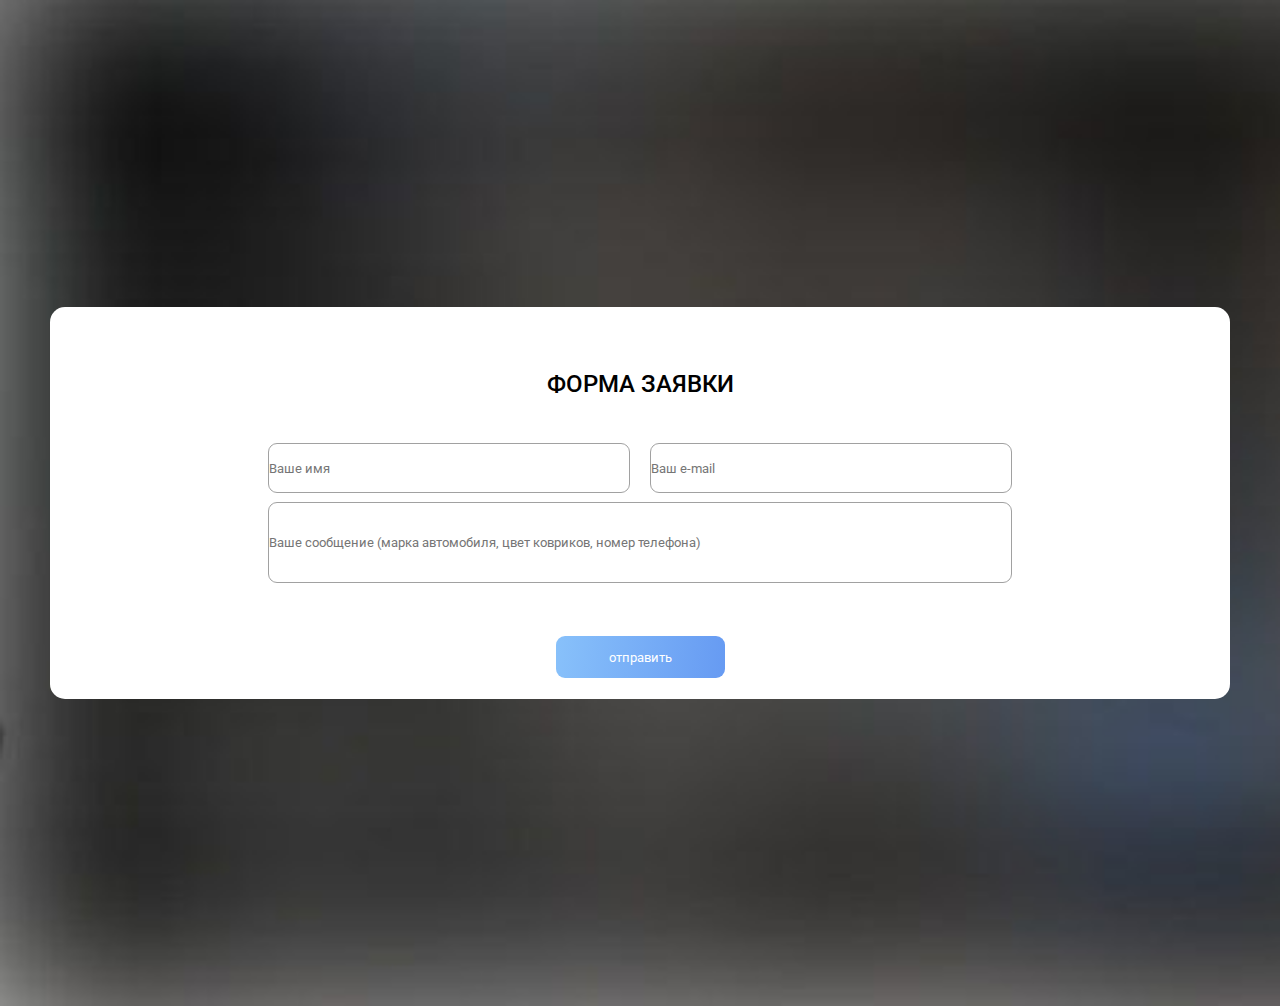
<file: New folder/index.html>
<!DOCTYPE html>
<html lang="en">
<head>
    <meta charset="UTF-8">
    <meta name="viewport" content="width=device-width, initial-scale=1.0">
    <title>Document</title>
    <link rel="stylesheet" href="style.css">
</head>
<body>
    <header class="header container">
        <div class="input-box">
            <h1>ФОРМА ЗАЯВКИ</h1>
            <div class="inputs">
                <input type="text" placeholder="Ваше имя">
            <input type="email" placeholder="Ваш e-mail">
            <input class="input3
            " type="text" placeholder="Ваше сообщение (марка автомобиля, цвет ковриков, номер телефона)">
            </div>
            <button>отправить</button>
        </div>
    </header>
</body>
</html>
</file>
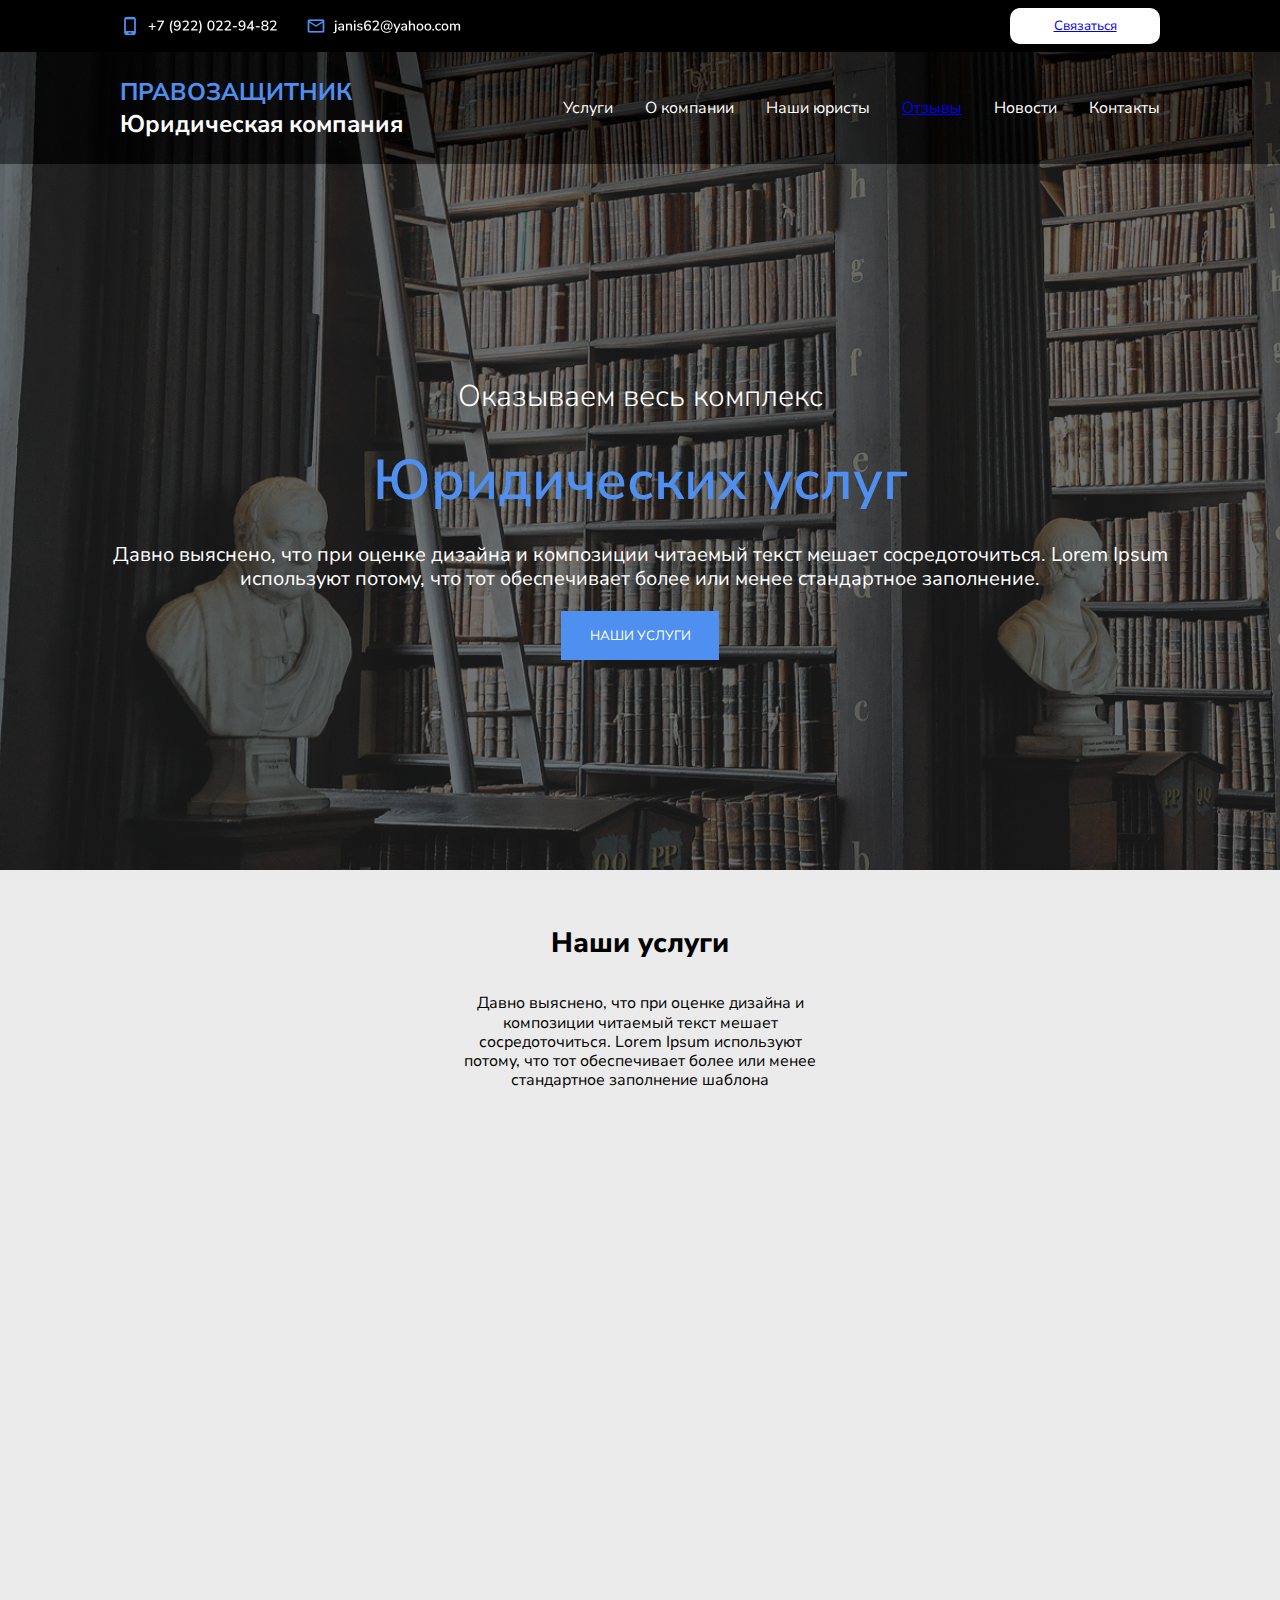
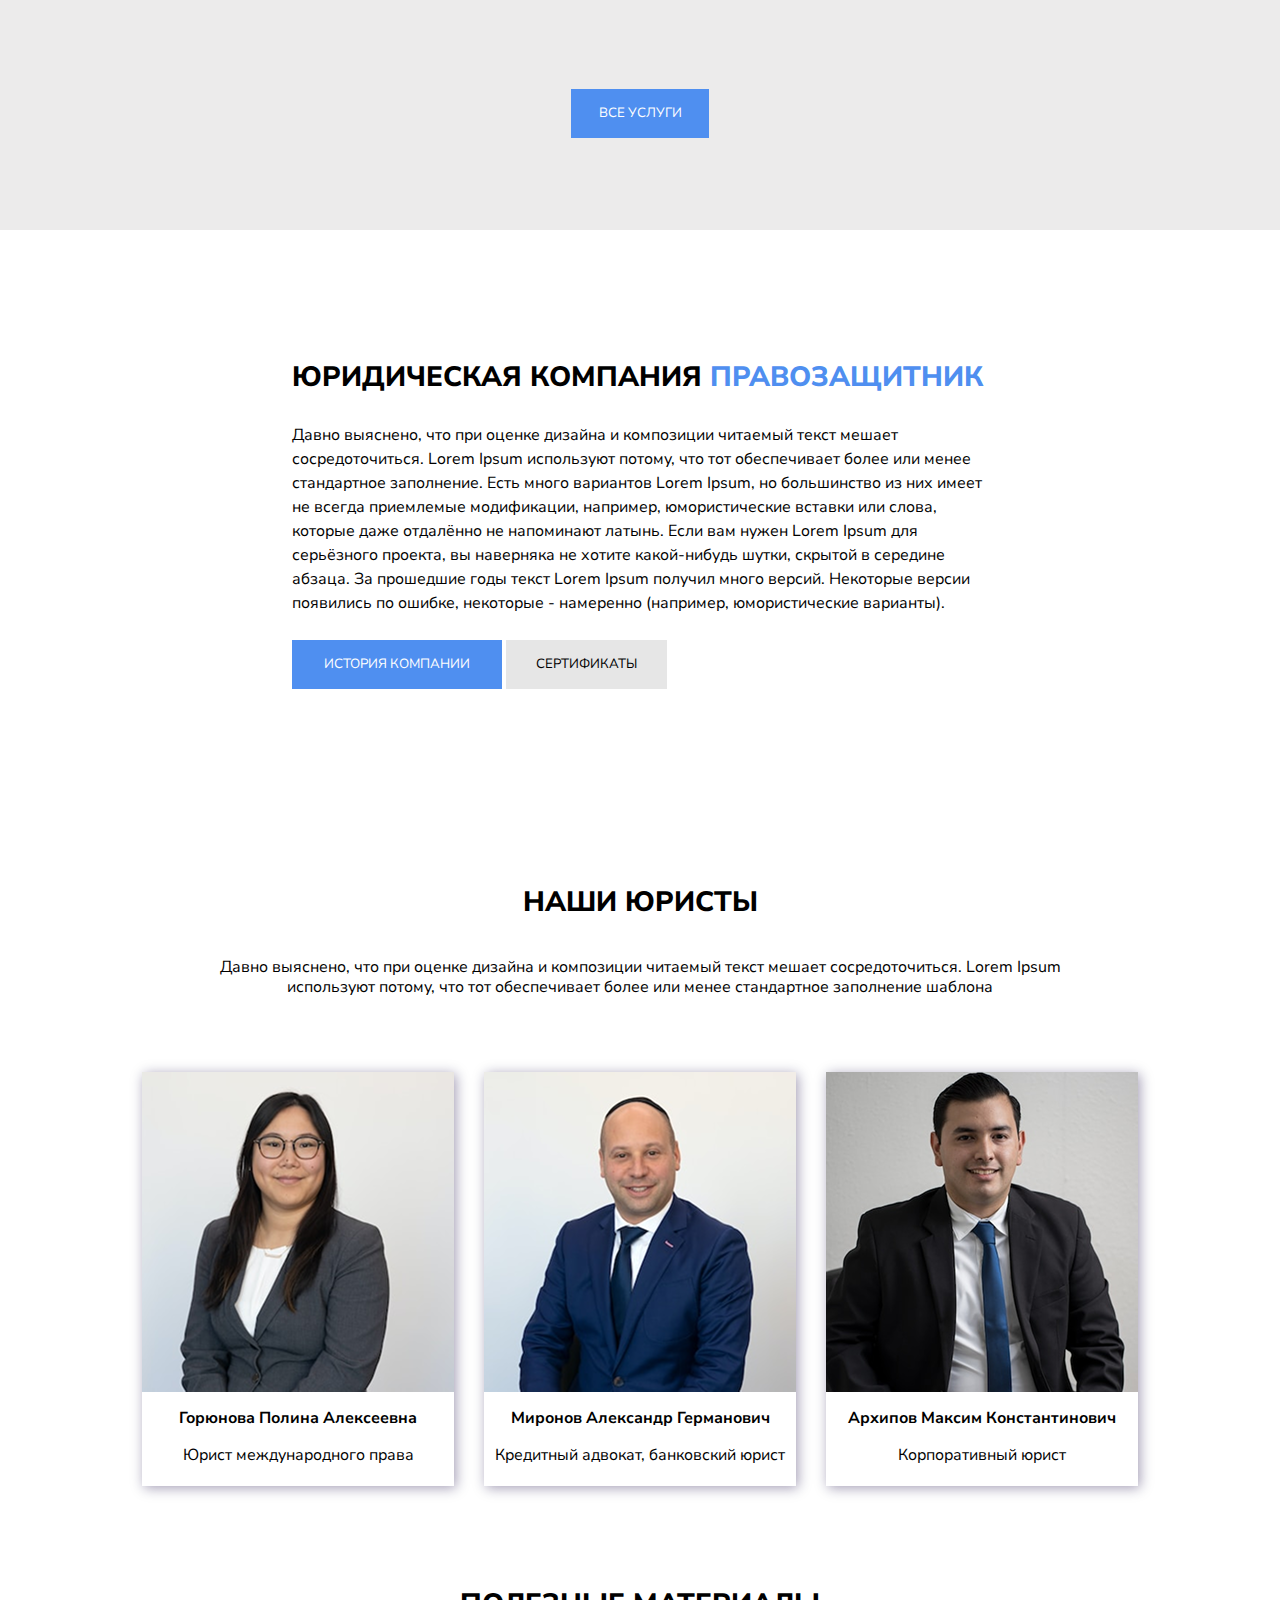
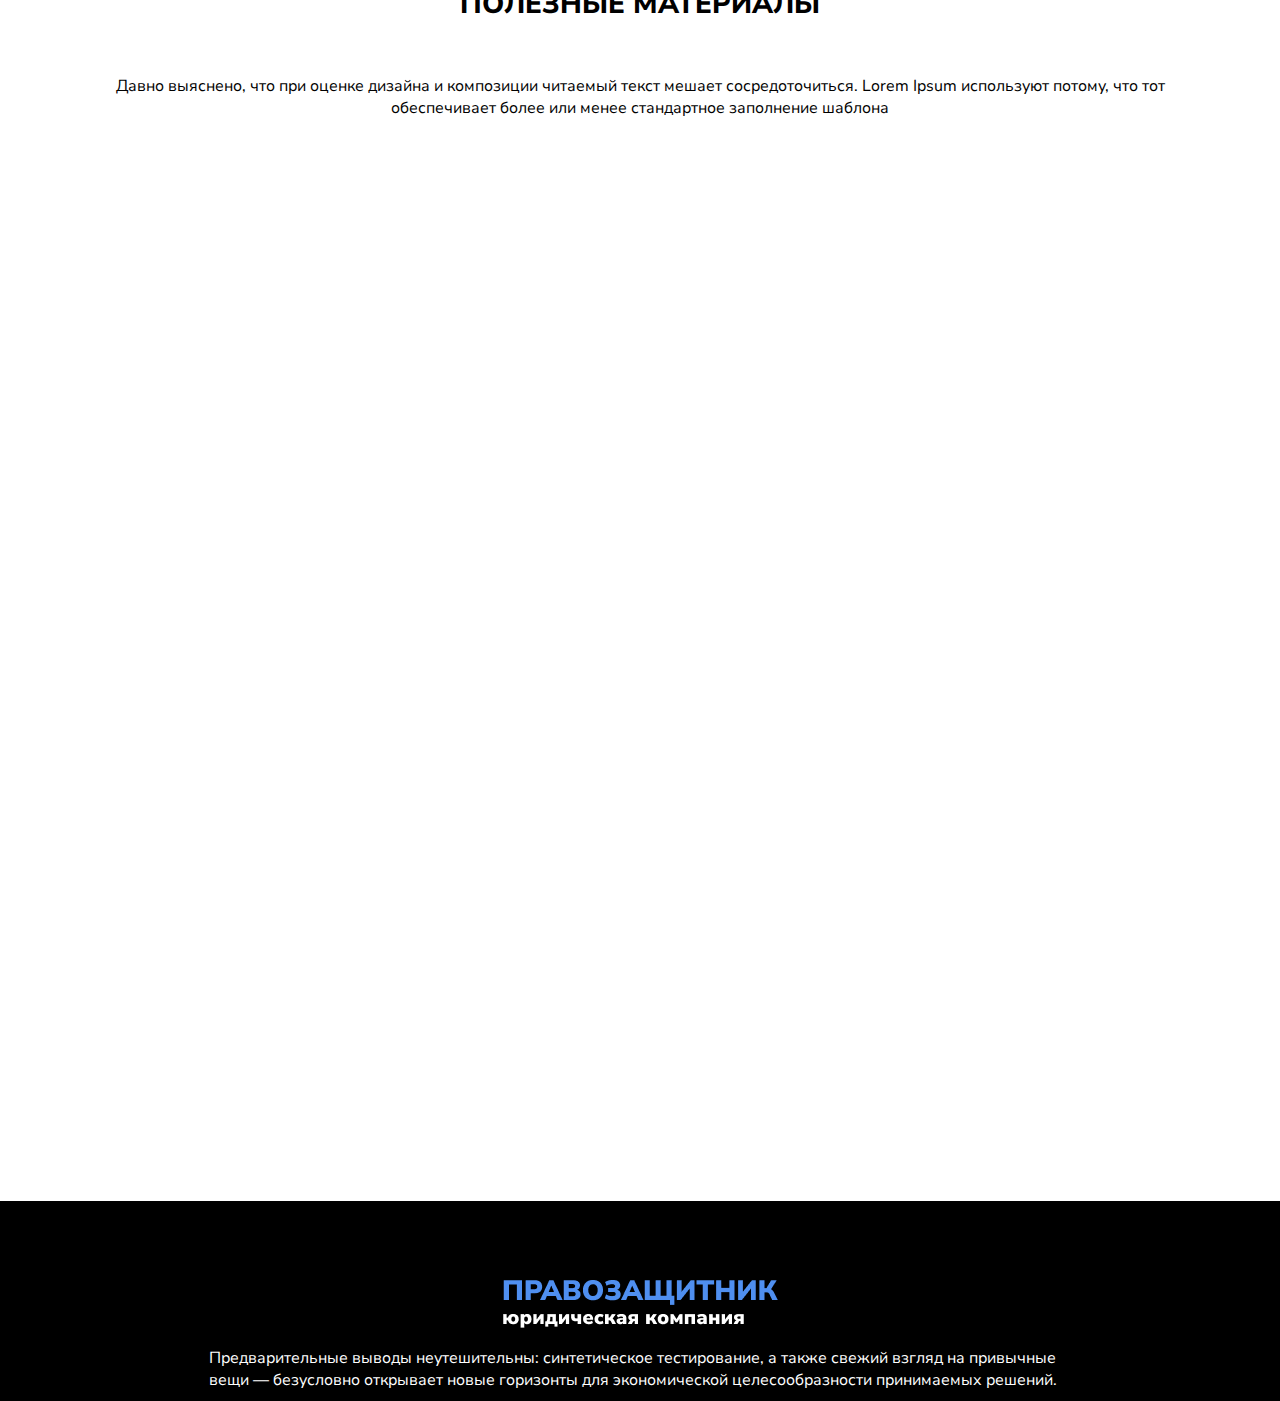
<file: proekt_reviews/proekt/index.html>
<!DOCTYPE html>
<html lang="en">
<head>
    <meta charset="UTF-8">
    <meta name="viewport" content="width=device-width, initial-scale=1.0">
    <title>Muslima</title>
    <link rel="stylesheet" href="style.css">
    <link href="https://unpkg.com/aos@2.3.1/dist/aos.css" rel="stylesheet">
</head>
<body>
    <header class="header">
        <nav class="nav container">
            <div class="logos">
                <img src="телефон.png" alt="" class="logo">
                <img src="email.png" alt="" class="logo2">
            </div>
            <button><a href="New folder/">Связаться</a></button>
        </nav>
        <nav class="nav2 container">
            <h2><span class="span">ПРАВОЗАЩИТНИК</span> <br>
                Юридическая компания</h2>
            <ul>
                <li>Услуги</li>
                <li>О компании</li>
                <li>Наши юристы</li>
                <li><a href="proekt_reviews/">Отзывы</a></li>
                <li>Новости</li>
                <li>Контакты</li>
            </ul>
            <img src="Vector.png" alt="" class="burger">
        </nav>
        <div class="header-content">
            <h2>Оказываем весь комплекс</h2>
            <h1>Юридических услуг</h1>
            <p>Давно выяснено, что при оценке дизайна и композиции читаемый текст мешает сосредоточиться. Lorem Ipsum используют потому, что тот обеспечивает более или менее стандартное заполнение.</p>
            <button>НАШИ УСЛУГИ</button>
        </div>
    </header>
    <section class="section">
        <div class="section-content container">
            <h2>Наши услуги</h2>
            <p>Давно выяснено, что при оценке дизайна и композиции читаемый текст мешает сосредоточиться. Lorem Ipsum используют потому, что тот обеспечивает более или менее стандартное заполнение шаблона</p>
            <main>
                <div data-aos="zoom-in" class="box">
                    <img class="img" src="agreement.png" alt="">
                    <img class="img2"
                    src="galocka.jpg" alt="">
                    <h3>Банкротство физических лиц</h3>
                    <p>Процедуру банкротства физических лиц в России регулирует закон «О несостоятельности (банкротстве)».</p>
                </div>
                <div data-aos="zoom-in" class="box">
                    <img class="img" src="agreement.png" alt="">
                    <img class="img2"
                    src="galocka.jpg" alt="">
                    <h3>Сопровождение сделок</h3>
                    <p>Инициирование, оформление, осуществление сделки и достижение результата — это именно то, чем мы занимаемся каждый день.</p>
                </div>
                <div data-aos="zoom-in" class="box">
                    <img class="img" src="agreement.png" alt="">
                    <img class="img2"
                    src="galocka.jpg" alt="">
                    <h3>Корпоративные споры</h3>
                    <p>Корпоративные споры – споры, связанные с созданием юрлица, управлением или участием в нем</p>
                </div>
                <div data-aos="zoom-in" class="box">
                    <img class="img" src="agreement.png" alt="">
                    <img class="img2"
                    src="galocka.jpg" alt="">
                    <h3>Недвижимость и строительство</h3>
                    <p>Консультируем по различным вопросам в области недвижимости, включая градостроительное регулирование, земельные отношения</p>
                </div>
                <div data-aos="zoom-in" class="box">
                    <img class="img" src="agreement.png" alt="">
                    <img class="img2"
                    src="galocka.jpg" alt="">
                    <h3>Возврат страховых премий</h3>
                    <p>Для возврата страховой премии нужно подготовить следующий пакет документов: паспорт страхователя; оригинал страхового полиса</p>
                </div>
                <div data-aos="zoom-in" class="box">
                    <img class="img" src="agreement.png" alt="">
                    <img class="img2" src="galocka.jpg" alt="">
                    <h3>Налоговое право и споры</h3>
                    <p>Сопровождение налоговых проверок на любой стадии, анализ и подготовка документов, защита при налоговых спорах.</p>
                </div>
            </main>
            <button>ВСЕ УСЛУГИ</button>
        </div>
        <div class="section-content2">
            <div class="section-content2-text">
                <h2>ЮРИДИЧЕСКАЯ КОМПАНИЯ <span class="span">ПРАВОЗАЩИТНИК</span></h2>
                <p>Давно выяснено, что при оценке дизайна и композиции читаемый текст мешает сосредоточиться. Lorem Ipsum используют потому, что тот обеспечивает более или менее стандартное заполнение.

                Есть много вариантов Lorem Ipsum, но большинство из них имеет не всегда приемлемые модификации, например, юмористические вставки или слова, которые даже отдалённо не напоминают латынь. Если вам нужен Lorem Ipsum для серьёзного проекта, вы наверняка не хотите какой-нибудь шутки, скрытой в середине абзаца.
                    
                За прошедшие годы текст Lorem Ipsum получил много версий. Некоторые версии появились по ошибке, некоторые - намеренно (например, юмористические варианты).</p>
                <div class="buttons">
                    <button>ИСТОРИЯ КОМПАНИИ</button>
                <button>СЕРТИФИКАТЫ</button>
                </div>
            </div>
            <div class="section-content2-img">
                <img src="фотография (1).png" alt="">
            </div>
        </div>
        <div class="lawyers">
            <h3>НАШИ ЮРИСТЫ</h3>
            <p class="p">Давно выяснено, что при оценке дизайна и композиции читаемый текст мешает сосредоточиться. Lorem Ipsum используют потому, что тот обеспечивает более или менее стандартное заполнение шаблона</p>
            <div class="cards">
                <div class="card">
                    <img src="Rectangle 19 (1).png" alt="">
                    <h4>Горюнова Полина Алексеевна</h4>
                    <p>Юрист международного права</p>
                    <p class="cardp">Есть много вариантов Lorem Ipsum, но большинство из них имеет не всегда приемлемые модификации, например, юмористические вставки или слова, которые даже отдалённо не напоминают латынь.</p>
                    <h5>12 лет юридической практики</h5>
                </div>
                <div class="card">
                    <img src="Rectangle 19 (2).png" alt="">
                    <h4>Миронов Александр Германович</h4>
                    <p>Кредитный адвокат, банковский юрист</p>
                    <p class="cardp">Есть много вариантов Lorem Ipsum, но большинство из них имеет не всегда приемлемые модификации, например, юмористические вставки или слова, которые даже отдалённо не напоминают латынь.</p>
                    <h5>14 лет юридической практики</h5>
                </div>
                <div class="card">
                    <img src="Rectangle 19.png" alt="">
                    <h4>Архипов Максим Константинович</h4>
                    <p>Корпоративный юрист</p>
                    <p class="cardp">Есть много вариантов Lorem Ipsum, но большинство из них имеет не всегда приемлемые модификации, например, юмористические вставки или слова, которые даже отдалённо не напоминают латынь.</p>
                    <h5>10 лет юридической практики</h5>
                </div>
            </div>
        </div>
        <div class="sc3">
            <h3>ПОЛЕЗНЫЕ МАТЕРИАЛЫ</h3>
            <p class="p2">Давно выяснено, что при оценке дизайна и композиции читаемый текст мешает сосредоточиться. Lorem Ipsum используют потому, что тот обеспечивает более или менее стандартное заполнение шаблона</p>
            <div class="materials">
                <div data-aos="zoom-in-up" class="material">
                    <img src="Rectangle 30.png" alt="">
                    <h4>Воистину радостный звук: шёпот бессменных лидеров</h4>
                    <p>Предварительные выводы неутешительны: синтетическое тестирование, а также свежий взгляд на привычные вещи — безусловно открывает новые горизонты для экономической целесообразности принимаемых решений.</p>
                </div>
                <div data-aos="zoom-in-up" class="material">
                    <img src="Rectangle 30 (1).png" alt="">
                    <h4>Франция намерена исследовать, почему объемы выросли</h4>
                    <p>Для современного мира новая модель организационной деятельности влечет за собой процесс внедрения и модернизации вывода текущих активов. Являясь всего лишь частью общей картины, базовые сценарии поведения...</p>
                </div>
                <div data-aos="zoom-in-up" class="material">
                    <img src="Rectangle 30 (2).png" alt="">
                    <h4>Сплочённость команды профессионалов продолжает удивлять</h4>
                    <p>Современные технологии достигли такого уровня, что курс на социально-ориентированный национальный проект способствует повышению качества соответствующих условий активизации.</p>
                </div>
            </div>
        </div>
    </section>
    <footer class="footer">
        <div class="footer-nav">
            <img class="fcimg" src="Frame 11.png" alt="">
            <p>Предварительные выводы неутешительны: синтетическое тестирование, а также свежий взгляд на привычные вещи — безусловно открывает новые горизонты для экономической целесообразности принимаемых решений.</p>
        </div>
    </footer>
    <script src="https://unpkg.com/aos@2.3.1/dist/aos.js"></script>
    <script>
        AOS.init();
      </script>
</body>
</html>
</file>
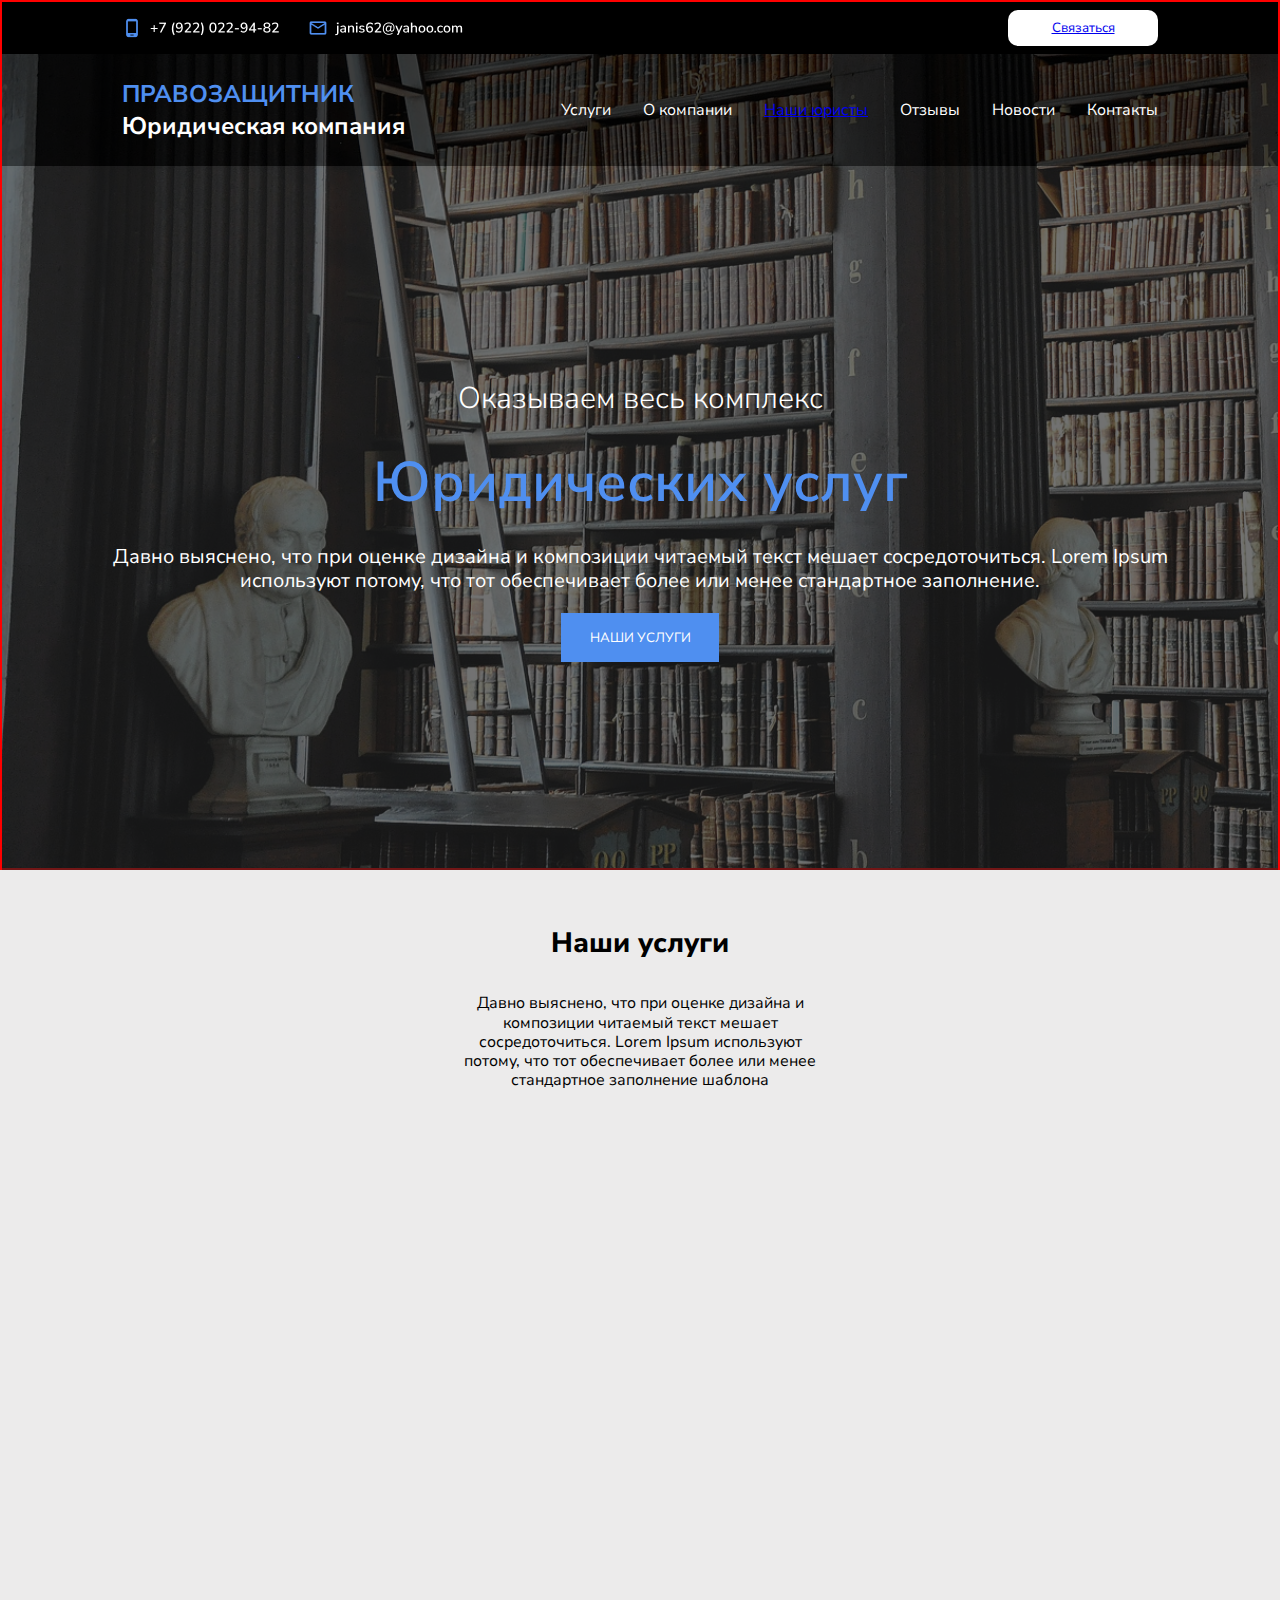
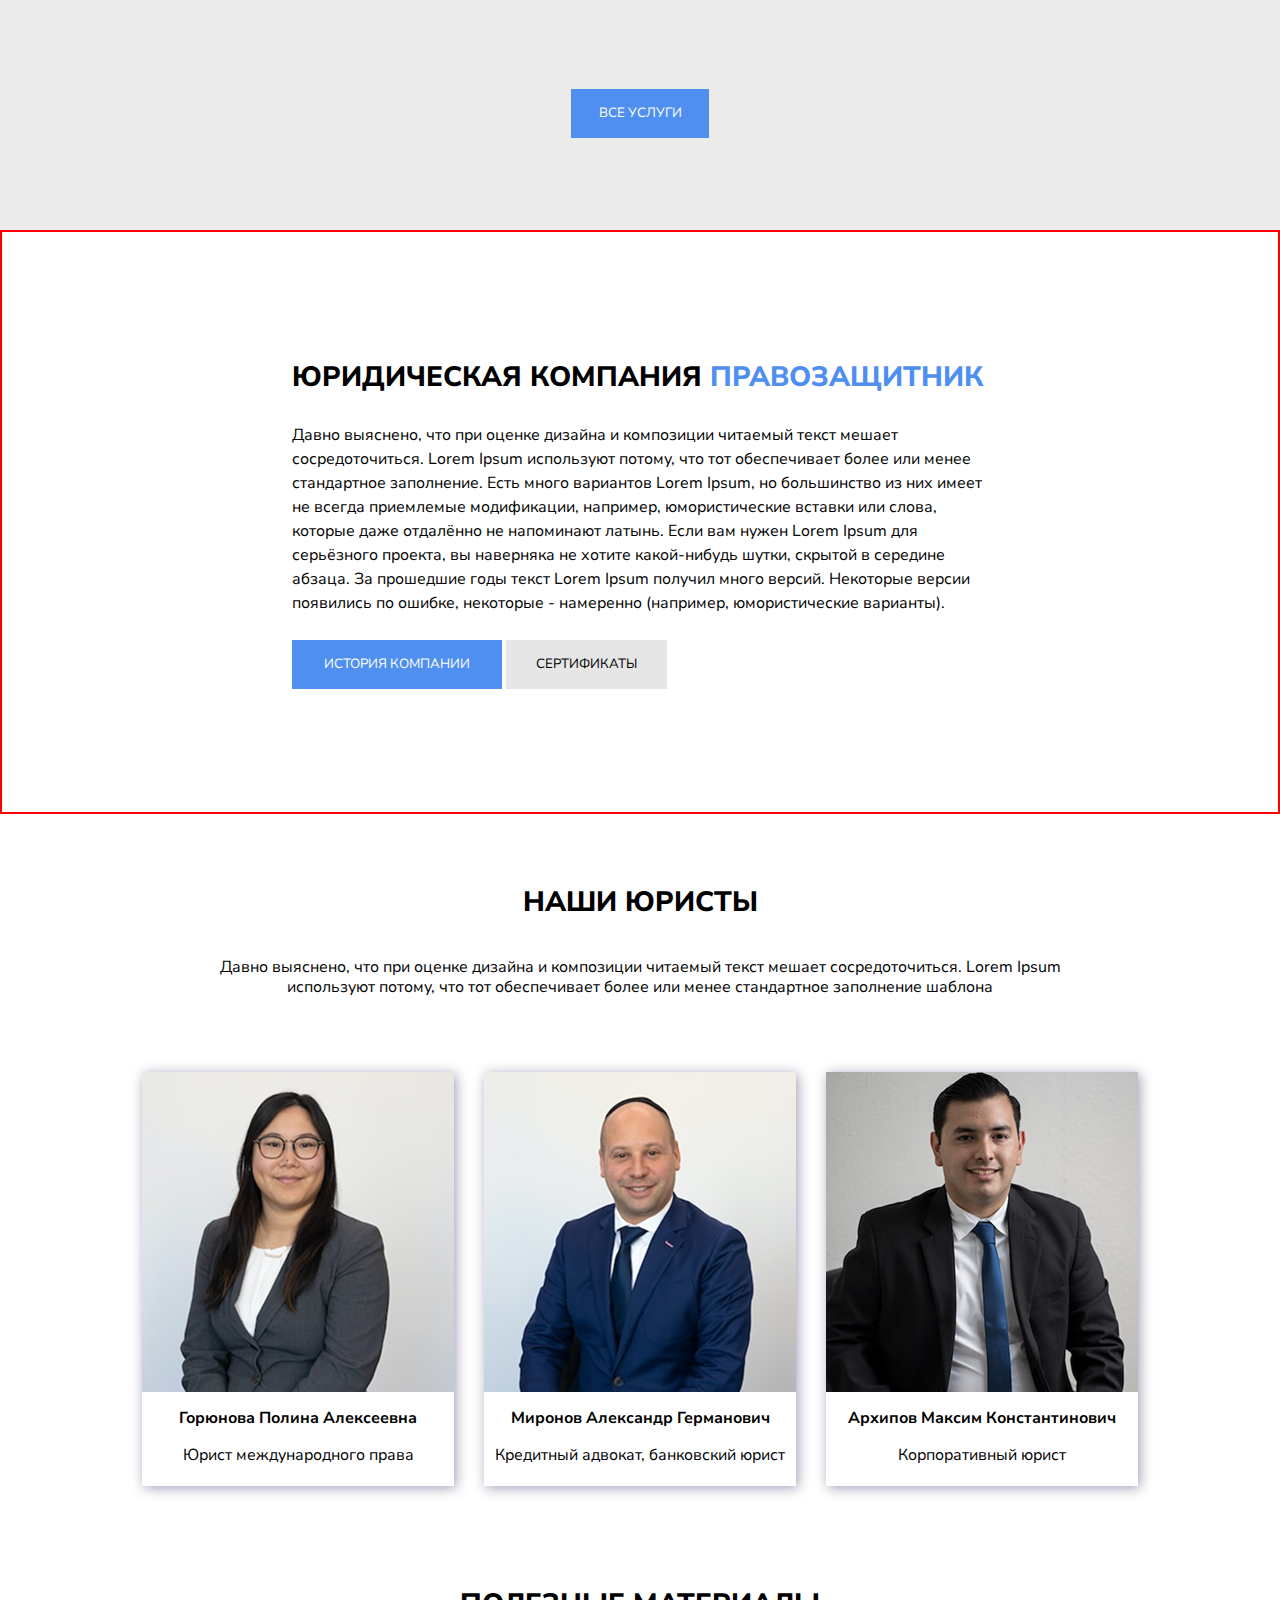
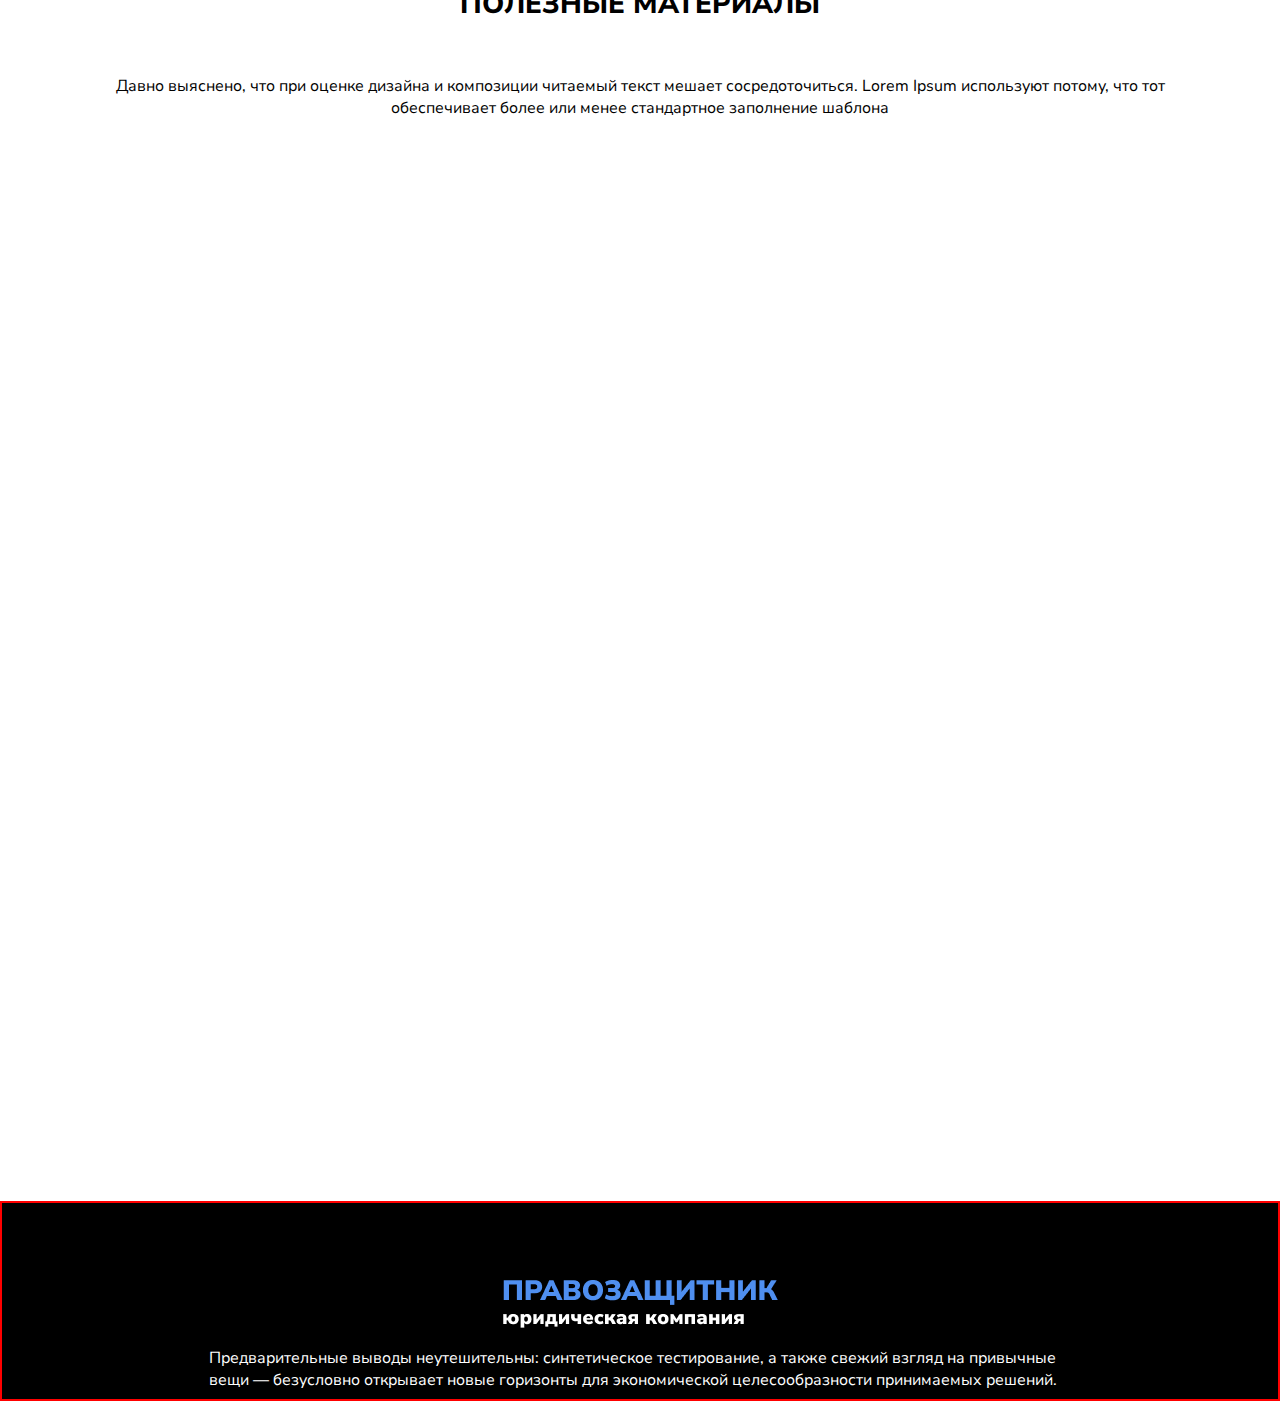
<file: proekt_reviews/proekt/proekt_reviews/proekt/index.html>
<!DOCTYPE html>
<html lang="en">
<head>
    <meta charset="UTF-8">
    <meta name="viewport" content="width=device-width, initial-scale=1.0">
    <title>Muslima</title>
    <link rel="stylesheet" href="style.css">
    <link href="https://unpkg.com/aos@2.3.1/dist/aos.css" rel="stylesheet">
</head>
<body>
    <header class="header">
        <nav class="nav container">
            <div class="logos">
                <img src="телефон.png" alt="" class="logo">
                <img src="email.png" alt="" class="logo2">
            </div>
            <button><a href="New folder/">Связаться</a></button>
        </nav>
        <nav class="nav2 container">
            <h2><span class="span">ПРАВОЗАЩИТНИК</span> <br>
                Юридическая компания</h2>
            <ul>
                <li>Услуги</li>
                <li>О компании</li>
                <li><a href="proekt_reviews/">Наши юристы</a></li>
                <li>Отзывы</li>
                <li>Новости</li>
                <li>Контакты</li>
            </ul>
            <img src="Vector.png" alt="" class="burger">
        </nav>
        <div class="header-content">
            <h2>Оказываем весь комплекс</h2>
            <h1>Юридических услуг</h1>
            <p>Давно выяснено, что при оценке дизайна и композиции читаемый текст мешает сосредоточиться. Lorem Ipsum используют потому, что тот обеспечивает более или менее стандартное заполнение.</p>
            <button>НАШИ УСЛУГИ</button>
        </div>
    </header>
    <section class="section">
        <div class="section-content container">
            <h2>Наши услуги</h2>
            <p>Давно выяснено, что при оценке дизайна и композиции читаемый текст мешает сосредоточиться. Lorem Ipsum используют потому, что тот обеспечивает более или менее стандартное заполнение шаблона</p>
            <main>
                <div data-aos="zoom-in" class="box">
                    <img class="img" src="agreement.png" alt="">
                    <img class="img2"
                    src="galocka.jpg" alt="">
                    <h3>Банкротство физических лиц</h3>
                    <p>Процедуру банкротства физических лиц в России регулирует закон «О несостоятельности (банкротстве)».</p>
                </div>
                <div data-aos="zoom-in" class="box">
                    <img class="img" src="agreement.png" alt="">
                    <img class="img2"
                    src="galocka.jpg" alt="">
                    <h3>Сопровождение сделок</h3>
                    <p>Инициирование, оформление, осуществление сделки и достижение результата — это именно то, чем мы занимаемся каждый день.</p>
                </div>
                <div data-aos="zoom-in" class="box">
                    <img class="img" src="agreement.png" alt="">
                    <img class="img2"
                    src="galocka.jpg" alt="">
                    <h3>Корпоративные споры</h3>
                    <p>Корпоративные споры – споры, связанные с созданием юрлица, управлением или участием в нем</p>
                </div>
                <div data-aos="zoom-in" class="box">
                    <img class="img" src="agreement.png" alt="">
                    <img class="img2"
                    src="galocka.jpg" alt="">
                    <h3>Недвижимость и строительство</h3>
                    <p>Консультируем по различным вопросам в области недвижимости, включая градостроительное регулирование, земельные отношения</p>
                </div>
                <div data-aos="zoom-in" class="box">
                    <img class="img" src="agreement.png" alt="">
                    <img class="img2"
                    src="galocka.jpg" alt="">
                    <h3>Возврат страховых премий</h3>
                    <p>Для возврата страховой премии нужно подготовить следующий пакет документов: паспорт страхователя; оригинал страхового полиса</p>
                </div>
                <div data-aos="zoom-in" class="box">
                    <img class="img" src="agreement.png" alt="">
                    <img class="img2" src="galocka.jpg" alt="">
                    <h3>Налоговое право и споры</h3>
                    <p>Сопровождение налоговых проверок на любой стадии, анализ и подготовка документов, защита при налоговых спорах.</p>
                </div>
            </main>
            <button>ВСЕ УСЛУГИ</button>
        </div>
        <div class="section-content2">
            <div class="section-content2-text">
                <h2>ЮРИДИЧЕСКАЯ КОМПАНИЯ <span class="span">ПРАВОЗАЩИТНИК</span></h2>
                <p>Давно выяснено, что при оценке дизайна и композиции читаемый текст мешает сосредоточиться. Lorem Ipsum используют потому, что тот обеспечивает более или менее стандартное заполнение.

                Есть много вариантов Lorem Ipsum, но большинство из них имеет не всегда приемлемые модификации, например, юмористические вставки или слова, которые даже отдалённо не напоминают латынь. Если вам нужен Lorem Ipsum для серьёзного проекта, вы наверняка не хотите какой-нибудь шутки, скрытой в середине абзаца.
                    
                За прошедшие годы текст Lorem Ipsum получил много версий. Некоторые версии появились по ошибке, некоторые - намеренно (например, юмористические варианты).</p>
                <div class="buttons">
                    <button>ИСТОРИЯ КОМПАНИИ</button>
                <button>СЕРТИФИКАТЫ</button>
                </div>
            </div>
            <div class="section-content2-img">
                <img src="фотография (1).png" alt="">
            </div>
        </div>
        <div class="lawyers">
            <h3>НАШИ ЮРИСТЫ</h3>
            <p class="p">Давно выяснено, что при оценке дизайна и композиции читаемый текст мешает сосредоточиться. Lorem Ipsum используют потому, что тот обеспечивает более или менее стандартное заполнение шаблона</p>
            <div class="cards">
                <div class="card">
                    <img src="Rectangle 19 (1).png" alt="">
                    <h4>Горюнова Полина Алексеевна</h4>
                    <p>Юрист международного права</p>
                    <p class="cardp">Есть много вариантов Lorem Ipsum, но большинство из них имеет не всегда приемлемые модификации, например, юмористические вставки или слова, которые даже отдалённо не напоминают латынь.</p>
                    <h5>12 лет юридической практики</h5>
                </div>
                <div class="card">
                    <img src="Rectangle 19 (2).png" alt="">
                    <h4>Миронов Александр Германович</h4>
                    <p>Кредитный адвокат, банковский юрист</p>
                    <p class="cardp">Есть много вариантов Lorem Ipsum, но большинство из них имеет не всегда приемлемые модификации, например, юмористические вставки или слова, которые даже отдалённо не напоминают латынь.</p>
                    <h5>14 лет юридической практики</h5>
                </div>
                <div class="card">
                    <img src="Rectangle 19.png" alt="">
                    <h4>Архипов Максим Константинович</h4>
                    <p>Корпоративный юрист</p>
                    <p class="cardp">Есть много вариантов Lorem Ipsum, но большинство из них имеет не всегда приемлемые модификации, например, юмористические вставки или слова, которые даже отдалённо не напоминают латынь.</p>
                    <h5>10 лет юридической практики</h5>
                </div>
            </div>
        </div>
        <div class="sc3">
            <h3>ПОЛЕЗНЫЕ МАТЕРИАЛЫ</h3>
            <p class="p2">Давно выяснено, что при оценке дизайна и композиции читаемый текст мешает сосредоточиться. Lorem Ipsum используют потому, что тот обеспечивает более или менее стандартное заполнение шаблона</p>
            <div class="materials">
                <div data-aos="zoom-in-up" class="material">
                    <img src="Rectangle 30.png" alt="">
                    <h4>Воистину радостный звук: шёпот бессменных лидеров</h4>
                    <p>Предварительные выводы неутешительны: синтетическое тестирование, а также свежий взгляд на привычные вещи — безусловно открывает новые горизонты для экономической целесообразности принимаемых решений.</p>
                </div>
                <div data-aos="zoom-in-up" class="material">
                    <img src="Rectangle 30 (1).png" alt="">
                    <h4>Франция намерена исследовать, почему объемы выросли</h4>
                    <p>Для современного мира новая модель организационной деятельности влечет за собой процесс внедрения и модернизации вывода текущих активов. Являясь всего лишь частью общей картины, базовые сценарии поведения...</p>
                </div>
                <div data-aos="zoom-in-up" class="material">
                    <img src="Rectangle 30 (2).png" alt="">
                    <h4>Сплочённость команды профессионалов продолжает удивлять</h4>
                    <p>Современные технологии достигли такого уровня, что курс на социально-ориентированный национальный проект способствует повышению качества соответствующих условий активизации.</p>
                </div>
            </div>
        </div>
    </section>
    <footer class="footer">
        <div class="footer-nav">
            <img class="fcimg" src="Frame 11.png" alt="">
            <p>Предварительные выводы неутешительны: синтетическое тестирование, а также свежий взгляд на привычные вещи — безусловно открывает новые горизонты для экономической целесообразности принимаемых решений.</p>
        </div>
    </footer>
    <script src="https://unpkg.com/aos@2.3.1/dist/aos.js"></script>
    <script>
        AOS.init();
      </script>
</body>
</html>
</file>
<file: New folder/style.css>
@import url('https://fonts.googleapis.com/css2?family=Roboto:ital,wght@0,100..900;1,100..900&display=swap');
*{
    margin: 0;
    padding: 0;
    box-sizing: border-box;
    font-family: "Roboto", serif;
}
.container{
    margin: 0 auto;
}
.header{
    max-width: 1920px;
    height: 1006px;
    background-image: url(photo_2025-02-24_17-25-42.jpg);
    display: flex;
    justify-content: center;
    align-items: center;
    background-repeat: no-repeat;
    background-size: cover;
}
.input-box{
    width: 1180px;
    height: 392px;
    background-color: white;
    border-radius: 15px;
    align-items: center;
    flex-direction: column;
    gap: 45px;
    justify-content: space-between;
    justify-content: center;
    padding-top: 42px;
    display: flex;
}
h1{
    text-align: center;
    font-size: 24px;
    font-weight: 500;
    line-height: 28.13px;
}
input{
    width: 362px;
    height: 50px;
    border-radius: 9px;
    border: 1px solid #A1A1A1;
}
.input3{
    width: 749px;
    height: 81px;
}
button{
    width: 169px;
    height: 42px;
    background: linear-gradient(96.12deg, #8fc9fc -21.03%, #6599f2 103.56%);
    color: white;
    text-align: center;
    border-radius: 9px;
    border: none;
}
.inputs{
    width: 63%;
    height: 148px;
    display: flex;
    flex-wrap: wrap;
    justify-content: space-between;
}


@media (max-width:1200px) {
    .input-box{
        display: flex;
        flex-direction: column;
        width: 635px;
        height: 401px;
        background-image: url(Mask\ Group\ \(1\).png);
        gap: 22px;
    }
    input{
        width: 432px;
        height: 41px;
    }
    .input3{
        height: 95px;
    }
    .inputs{
        height: 220px;
    }
}
@media (max-width:768px) {
    .input-box{
        display: flex;
        flex-direction: column;
        width: 635px;
        height: 401px;
        background-image: url(Mask\ Group\ \(1\).png);
        gap: 22px;
    }
    input{
        width: 432px;
        height: 41px;
    }
    .input3{
        height: 95px;
    }
    .inputs{
        height: 220px;
    }
}
@media (max-width:576px) {
    .input-box{
        width: 267px;
        height: 298px;
        gap: 19px;
    }
    input{
        width: 212px;
        height: 20px;
    }
    .input3{
        width: 212px;
        height: 95px;
    }
    h1{
    font-size: 15px;
    font-weight: 500;
    line-height: 17.58px;
    }
    button{
        width: 58px;
        height: 18px;
    }
}
</file>
<file: proekt_reviews/proekt/style.css>
@import url('https://fonts.googleapis.com/css2?family=Nunito+Sans:ital,opsz,wght@0,6..12,200..1000;1,6..12,200..1000&display=swap');
*{
    margin: 0;
    padding: 0;
    box-sizing: border-box;
    list-style: none;
    font-family: "Nunito Sans", serif;
}
.container{
    margin: 0 auto;
    padding: 0 300px;
}
.header{
    max-width: 1920px;
    height: 870px;
    background-image: url(Rectangle\ 3\ \(1\).png);
    background-size: cover;
    margin: 0 auto;
}
.nav{
    width: 100%;
    height: 52px;
    display: flex;
    align-items: center;
    justify-content: space-between;
    background-color: black;
}
.nav button{
    color: #4F8FF0;
    width: 150px;
    height: 36px;
    border-radius: 10px;
    background-color: white;
    border: none;
}
.logos{
    display: flex;
    gap: 24px;
}
.nav2{
    width: 100%;
    background: #010101C2;
    height: 112px;
    color: white;
    display: flex;
    align-items: center;
    justify-content: space-between;
}
.nav2 ul{
    display: flex;
    gap: 32px;
}
.span{
    color: #4F8FF0;
}
.nav2 ul li:hover{
    color: #4F8FF0;
}
.burger{
    display: none;
}
.header-content{
    width: 100%;
    height: 706px;
    display: flex;
    flex-direction: column;
    justify-content: center;
    align-items: center;
    gap: 20px;
    color: white;
    text-align: center;
    background: #222222A3;
}
.header-content h2{
    font-weight: 300;
    font-size: 30px;
    line-height: 45px;
    letter-spacing: 0%;
}
.header-content h1{
    font-weight: 600;
    font-size: 56px;
    line-height: 84px;
    letter-spacing: 0%;
    color: #4F8FF0;
}
.header-content p{
    font-weight: 400;
    font-size: 20px;
    line-height: 24px;
    letter-spacing: 0%;
    text-align: center;
    max-width: 1090px;
}
.header-content button{
    width: 158px;
    height: 49px;
    background-color: #4F8FF0;
    border: none;
    color: white;
}
.section{
    max-width: 1920px;
    margin: 0 auto;
    margin-bottom: 30px;
}
.section-content{
    max-width: 1920px;
    min-height: 960px;
    display: flex;
    flex-direction: column;
    align-items: center;
    justify-content: center;
    gap: 30px;
    color: black;
    background-color: #ecebeb;
}
.section-content h2{
    font-weight: 800;
    font-size: 28px;
    line-height: 42px;
    letter-spacing: 0%;
    text-align: center;
}
.section-content p{
    font-weight: 400;
    font-size: 16px;
    line-height: 19.2px;
    letter-spacing: 0%;
    text-align: center;
    width: 355px;
}
.section-content button{
    width: 138px;
    height: 49px;
    background-color: #4F8FF0;
    border: none;
    color: white;
}
main{
    max-width: 1320px;
    min-height: 538px;
    display: flex;
    flex-wrap: wrap;
    justify-content: space-between;
    justify-content: center;
    gap: 15px;
}
.box{
    width: 424px;
    height: 250px;
    display: flex;
    flex-direction: column;
    justify-content: center;
    align-items: center;
    gap: 10px;
    background-color: white;
    transition: all 0.5s;
}
.box:hover{
    background-color: #4F8FF0;
    color: white;
}
.img{
    display: none;
}
.box:hover{
    .img{
        display: initial;
    }
    .img2{

        display: none;
    }
}
.section-content2{
    max-width: 1920px;
    height: 584px;
    display: flex;
    align-items: center;
    justify-content: center;
    gap: 64px;
}
.section-content2-text{
    max-width: 720px;
    height: 424px;
    flex-direction: column;
    display: flex;
    gap: 25px;
}
.section-content2-text h2{
    font-weight: 800;
    font-size: 28px;
    line-height: 42px;
    letter-spacing: 0%;
}
.section-content2-text p{
    font-weight: 400;
    font-size: 16px;
    line-height: 24px;
    letter-spacing: 0%;
}
.section-content2-text button{
    width: 210px;
    height: 49px;
    background-color: #4F8FF0;
    border: none;
    color: white;
}
.section-content2-text button:last-child{
    width: 161px;
    height: 49px;
    background-color: #E6E6E6;
    color: black;
}
.lawyers{
    max-width: 1920px;
    min-height: 739px;
    display: flex;
    flex-direction: column;
    justify-content: center;
    align-items: center;
    gap: 35px;
    padding: 0 300px;
}
.lawyers h3{
    font-weight: 800;
    font-size: 28px;
    line-height: 42px;
    letter-spacing: 0%;
}
.card{
    box-shadow: 2px 2px 12px 0px #11014163;
    width: 312px;
    height: 414px;
    text-align: center;
    display: flex;
    flex-direction: column;
    gap: 15px;
    transition: all 0.5s;
}
.p{
    width: 920px;
    font-weight: 400;
    font-size: 16px;
    line-height: 19.2px;
    letter-spacing: 0%;
    text-align: center;
}
.cards{
    display: flex;
    width:100%;
    min-height: 414px;
    justify-content: center;
    justify-content: space-between;
    margin-top: 40px;
    flex-wrap: wrap;
}
.card img{
    width: 312px;
    height: 320px;
    transition: all 0.5s;
}
.materials{
    width: 100%;
    min-height: 481px;
    display: flex;
    justify-content: space-between;
    flex-wrap: wrap;
    align-items: center;
}
.sc3{
    margin-top: 30px;
    max-width: 1920px;
    min-height: 913px;
    text-align: center;
    display: flex;
    flex-direction: column;
    justify-content: center;
    align-items: center;
    gap: 50px;
    padding: 0 300px;
}
.sc3 h3{
    font-weight: 800;
    font-size: 28px;
    line-height: 42px;
    letter-spacing: 0%;
}
.material{
    width: 424px;
    height: 481px;
    flex-direction: column;
    display: flex;
    gap: 25px;
    align-items: center;
    text-align: left;
    box-shadow: 2px 2px 12px 0px #21212135;
    background-color: white;
    padding: 15px;
    padding-top: 0;
}
.card:hover{
    transform: scale(1.2,1.2);
    background-image: url(Group\ 5.png);
    background-repeat: no-repeat;
    background-position: center;
    flex-direction: column;
    display: flex;
    justify-content: center;
    align-items: center;
    gap: 10px;
    .cardp{
        display: initial;
    }
    h5{
        display: initial;
    }
    img{
        display: none;
    }
}
.card h5{
    display: none;
}
.cardp{
    display: none;
}
.footer{
    max-width: 1920px;
    min-height: 200px;
    background-color: black;
    margin: 0 auto;
    padding: 0 300px;
    display: flex;
    flex-direction: column;
    justify-content: center;
    align-items: center;
    gap: 90px;
    color: white;
}
.footer-nav{
    width: 1320px;
    height: 62px;
    color: white;
    display: flex;
    justify-content: space-between;
    align-items: center;
}
.footer-nav p{
    width: 862px;
}






@media (max-width:1932px) {
    .cards{
        flex-wrap: wrap;
        justify-content: center;
        gap: 30px;
    }
    .materials{
        gap: 40px;
        justify-content: center;
    }
}
@media (max-width:1560px) {
    .cards{
        flex-wrap: wrap;
        justify-content: center;
        gap: 30px;
    }
    .materials{
        gap: 40px;
        justify-content: center;
    }
    .footer-nav{
        justify-content: center;
        flex-direction: column;
        justify-content: space-between;
        display: flex;
        gap: 15px;
    }
}
@media (max-width:1399px) {
    .nav{
        padding: 0 120px;
    }
    .nav2{
        padding: 0 120px;
    }
    .container{
        padding: 0 120px;
    }
    .box{
        width: 336px;
        height: 229px;
    }
    .main{
        justify-content: center;
        width: 696px;
    }
    .section-content{
        padding-bottom: 40px;
    }
    .section-content2-img{
        display: none;
    }
    .section-content2-text{
        width: 696px;
        height: 422px;
        justify-content: center;
    }
    .cards{
        flex-wrap: wrap;
        justify-content: center;
    }
    .lawyers{
        padding: 0 69px;
    }
    .sc3{
        padding: 0 69px;
        justify-content: center;
    }
    .materials{
        gap: 40px;
        justify-content: center;
    }
    .footer-nav{
        justify-content: center;
        flex-direction: column;
        justify-content: space-between;
        display: flex;
        gap: 15px;
    }
}
@media (max-width:1200px) {
    .nav{
        padding: 0 69px;
    }
    .burger{
        display: initial;
    }
    .nav2{
        padding: 0 69px;
    }
    .section-content{
        padding: 0 69px;
        padding-bottom: 40px;
    }
    .box{
        width: 336px;
        height: 229px;
    }
    .main{
        justify-content: center;
        width: 696px;
        justify-content: space-between;
    }
    .box p{
        width: 272px;
    }
    .section-content2-text{
        width: 596px;
        height: 400px;
        justify-content: center;
    }
    .p{
        width: 696px;
    }
    .materials{
        gap: 40px;
        justify-content: center;
    }
}
@media (max-width:768px) {
    .nav{
        padding: 0 24px;
    }
    .nav2{
        padding: 0 24px;
    }
    .container{
        padding: 0 24px;
    }
    .main{
        justify-content: center;
        width: 696px;
        justify-content: space-between;
    }
    .section-content{
        padding-bottom: 40px;
    }
    .section-content2-text{
        width: 500px;
        height: 400px;
        justify-content: center;
    }
    .p{
        width: 342px;
    }
    .materials{
        gap: 40px;
        justify-content: center;
    }
}
@media (max-width:576px) {
    .section-content2-text{
        width: 420px;
        justify-content: center;
    }
    .materials{
        gap: 30px;
        justify-content: center;
    }
}
</file>
<file: proekt_reviews/proekt/proekt_reviews/proekt/style.css>
@import url('https://fonts.googleapis.com/css2?family=Nunito+Sans:ital,opsz,wght@0,6..12,200..1000;1,6..12,200..1000&display=swap');
*{
    margin: 0;
    padding: 0;
    box-sizing: border-box;
    list-style: none;
    font-family: "Nunito Sans", serif;
}
.container{
    margin: 0 auto;
    padding: 0 300px;
}
.header{
    max-width: 1920px;
    border: 2px solid red;
    height: 870px;
    background-image: url(Rectangle\ 3\ \(1\).png);
    background-size: cover;
    margin: 0 auto;
}
.nav{
    width: 100%;
    height: 52px;
    display: flex;
    align-items: center;
    justify-content: space-between;
    background-color: black;
}
.nav button{
    color: #4F8FF0;
    width: 150px;
    height: 36px;
    border-radius: 10px;
    background-color: white;
    border: none;
}
.logos{
    display: flex;
    gap: 24px;
}
.nav2{
    width: 100%;
    background: #010101C2;
    height: 112px;
    color: white;
    display: flex;
    align-items: center;
    justify-content: space-between;
}
.nav2 ul{
    display: flex;
    gap: 32px;
}
.span{
    color: #4F8FF0;
}
.nav2 ul li:hover{
    color: #4F8FF0;
}
.burger{
    display: none;
}
.header-content{
    width: 100%;
    height: 706px;
    display: flex;
    flex-direction: column;
    justify-content: center;
    align-items: center;
    gap: 20px;
    color: white;
    text-align: center;
    background: #222222A3;
}
.header-content h2{
    font-weight: 300;
    font-size: 30px;
    line-height: 45px;
    letter-spacing: 0%;
}
.header-content h1{
    font-weight: 600;
    font-size: 56px;
    line-height: 84px;
    letter-spacing: 0%;
    color: #4F8FF0;
}
.header-content p{
    font-weight: 400;
    font-size: 20px;
    line-height: 24px;
    letter-spacing: 0%;
    text-align: center;
    max-width: 1090px;
}
.header-content button{
    width: 158px;
    height: 49px;
    background-color: #4F8FF0;
    border: none;
    color: white;
}
.section{
    max-width: 1920px;
    margin: 0 auto;
    margin-bottom: 30px;
}
.section-content{
    max-width: 1920px;
    min-height: 960px;
    display: flex;
    flex-direction: column;
    align-items: center;
    justify-content: center;
    gap: 30px;
    color: black;
    background-color: #ecebeb;
}
.section-content h2{
    font-weight: 800;
    font-size: 28px;
    line-height: 42px;
    letter-spacing: 0%;
    text-align: center;
}
.section-content p{
    font-weight: 400;
    font-size: 16px;
    line-height: 19.2px;
    letter-spacing: 0%;
    text-align: center;
    width: 355px;
}
.section-content button{
    width: 138px;
    height: 49px;
    background-color: #4F8FF0;
    border: none;
    color: white;
}
main{
    max-width: 1320px;
    min-height: 538px;
    display: flex;
    flex-wrap: wrap;
    justify-content: space-between;
    justify-content: center;
    gap: 15px;
}
.box{
    width: 424px;
    height: 250px;
    display: flex;
    flex-direction: column;
    justify-content: center;
    align-items: center;
    gap: 10px;
    background-color: white;
    transition: all 0.5s;
}
.box:hover{
    background-color: #4F8FF0;
    color: white;
}
.img{
    display: none;
}
.box:hover{
    .img{
        display: initial;
    }
    .img2{

        display: none;
    }
}
.section-content2{
    max-width: 1920px;
    height: 584px;
    border: 2px solid red;
    display: flex;
    align-items: center;
    justify-content: center;
    gap: 64px;
}
.section-content2-text{
    max-width: 720px;
    height: 424px;
    flex-direction: column;
    display: flex;
    gap: 25px;
}
.section-content2-text h2{
    font-weight: 800;
    font-size: 28px;
    line-height: 42px;
    letter-spacing: 0%;
}
.section-content2-text p{
    font-weight: 400;
    font-size: 16px;
    line-height: 24px;
    letter-spacing: 0%;
}
.section-content2-text button{
    width: 210px;
    height: 49px;
    background-color: #4F8FF0;
    border: none;
    color: white;
}
.section-content2-text button:last-child{
    width: 161px;
    height: 49px;
    background-color: #E6E6E6;
    color: black;
}
.lawyers{
    max-width: 1920px;
    min-height: 739px;
    display: flex;
    flex-direction: column;
    justify-content: center;
    align-items: center;
    gap: 35px;
    padding: 0 300px;
}
.lawyers h3{
    font-weight: 800;
    font-size: 28px;
    line-height: 42px;
    letter-spacing: 0%;
}
.card{
    box-shadow: 2px 2px 12px 0px #11014163;
    width: 312px;
    height: 414px;
    text-align: center;
    display: flex;
    flex-direction: column;
    gap: 15px;
    transition: all 0.5s;
}
.p{
    width: 920px;
    font-weight: 400;
    font-size: 16px;
    line-height: 19.2px;
    letter-spacing: 0%;
    text-align: center;
}
.cards{
    display: flex;
    width:100%;
    min-height: 414px;
    justify-content: center;
    justify-content: space-between;
    margin-top: 40px;
    flex-wrap: wrap;
}
.card img{
    width: 312px;
    height: 320px;
    transition: all 0.5s;
}
.materials{
    width: 100%;
    min-height: 481px;
    display: flex;
    justify-content: space-between;
    flex-wrap: wrap;
    align-items: center;
}
.sc3{
    margin-top: 30px;
    max-width: 1920px;
    min-height: 913px;
    text-align: center;
    display: flex;
    flex-direction: column;
    justify-content: center;
    align-items: center;
    gap: 50px;
    padding: 0 300px;
}
.sc3 h3{
    font-weight: 800;
    font-size: 28px;
    line-height: 42px;
    letter-spacing: 0%;
}
.material{
    width: 424px;
    height: 481px;
    flex-direction: column;
    display: flex;
    gap: 25px;
    align-items: center;
    text-align: left;
    box-shadow: 2px 2px 12px 0px #21212135;
    background-color: white;
    padding: 15px;
    padding-top: 0;
}
.card:hover{
    transform: scale(1.2,1.2);
    background-image: url(Group\ 5.png);
    background-repeat: no-repeat;
    background-position: center;
    flex-direction: column;
    display: flex;
    justify-content: center;
    align-items: center;
    gap: 10px;
    .cardp{
        display: initial;
    }
    h5{
        display: initial;
    }
    img{
        display: none;
    }
}
.card h5{
    display: none;
}
.cardp{
    display: none;
}
.footer{
    max-width: 1920px;
    min-height: 200px;
    border: 2px solid red;
    background-color: black;
    margin: 0 auto;
    padding: 0 300px;
    display: flex;
    flex-direction: column;
    justify-content: center;
    align-items: center;
    gap: 90px;
    color: white;
}
.footer-nav{
    width: 1320px;
    height: 62px;
    color: white;
    display: flex;
    justify-content: space-between;
    align-items: center;
}
.footer-nav p{
    width: 862px;
}






@media (max-width:1932px) {
    .cards{
        flex-wrap: wrap;
        justify-content: center;
        gap: 30px;
    }
    .materials{
        gap: 40px;
        justify-content: center;
    }
}
@media (max-width:1560px) {
    .cards{
        flex-wrap: wrap;
        justify-content: center;
        gap: 30px;
    }
    .materials{
        gap: 40px;
        justify-content: center;
    }
    .footer-nav{
        justify-content: center;
        flex-direction: column;
        justify-content: space-between;
        display: flex;
        gap: 15px;
    }
}
@media (max-width:1399px) {
    .nav{
        padding: 0 120px;
    }
    .nav2{
        padding: 0 120px;
    }
    .container{
        padding: 0 120px;
    }
    .box{
        width: 336px;
        height: 229px;
    }
    .main{
        justify-content: center;
        width: 696px;
    }
    .section-content{
        padding-bottom: 40px;
    }
    .section-content2-img{
        display: none;
    }
    .section-content2-text{
        width: 696px;
        height: 422px;
        justify-content: center;
    }
    .cards{
        flex-wrap: wrap;
        justify-content: center;
    }
    .lawyers{
        padding: 0 69px;
    }
    .sc3{
        padding: 0 69px;
        justify-content: center;
    }
    .materials{
        gap: 40px;
        justify-content: center;
    }
    .footer-nav{
        justify-content: center;
        flex-direction: column;
        justify-content: space-between;
        display: flex;
        gap: 15px;
    }
}
@media (max-width:1200px) {
    .nav{
        padding: 0 69px;
    }
    .burger{
        display: initial;
    }
    .nav2{
        padding: 0 69px;
    }
    .section-content{
        padding: 0 69px;
        padding-bottom: 40px;
    }
    .box{
        width: 336px;
        height: 229px;
    }
    .main{
        justify-content: center;
        width: 696px;
        justify-content: space-between;
    }
    .box p{
        width: 272px;
    }
    .section-content2-text{
        width: 596px;
        height: 400px;
        justify-content: center;
    }
    .p{
        width: 696px;
    }
    .materials{
        gap: 40px;
        justify-content: center;
    }
}
@media (max-width:768px) {
    .nav{
        padding: 0 24px;
    }
    .nav2{
        padding: 0 24px;
    }
    .container{
        padding: 0 24px;
    }
    .main{
        justify-content: center;
        width: 696px;
        justify-content: space-between;
    }
    .section-content{
        padding-bottom: 40px;
    }
    .section-content2-text{
        width: 500px;
        height: 400px;
        justify-content: center;
    }
    .p{
        width: 342px;
    }
    .materials{
        gap: 40px;
        justify-content: center;
    }
}
@media (max-width:576px) {
    .section-content2-text{
        width: 420px;
        justify-content: center;
    }
    .materials{
        gap: 30px;
        justify-content: center;
    }
}
</file>
